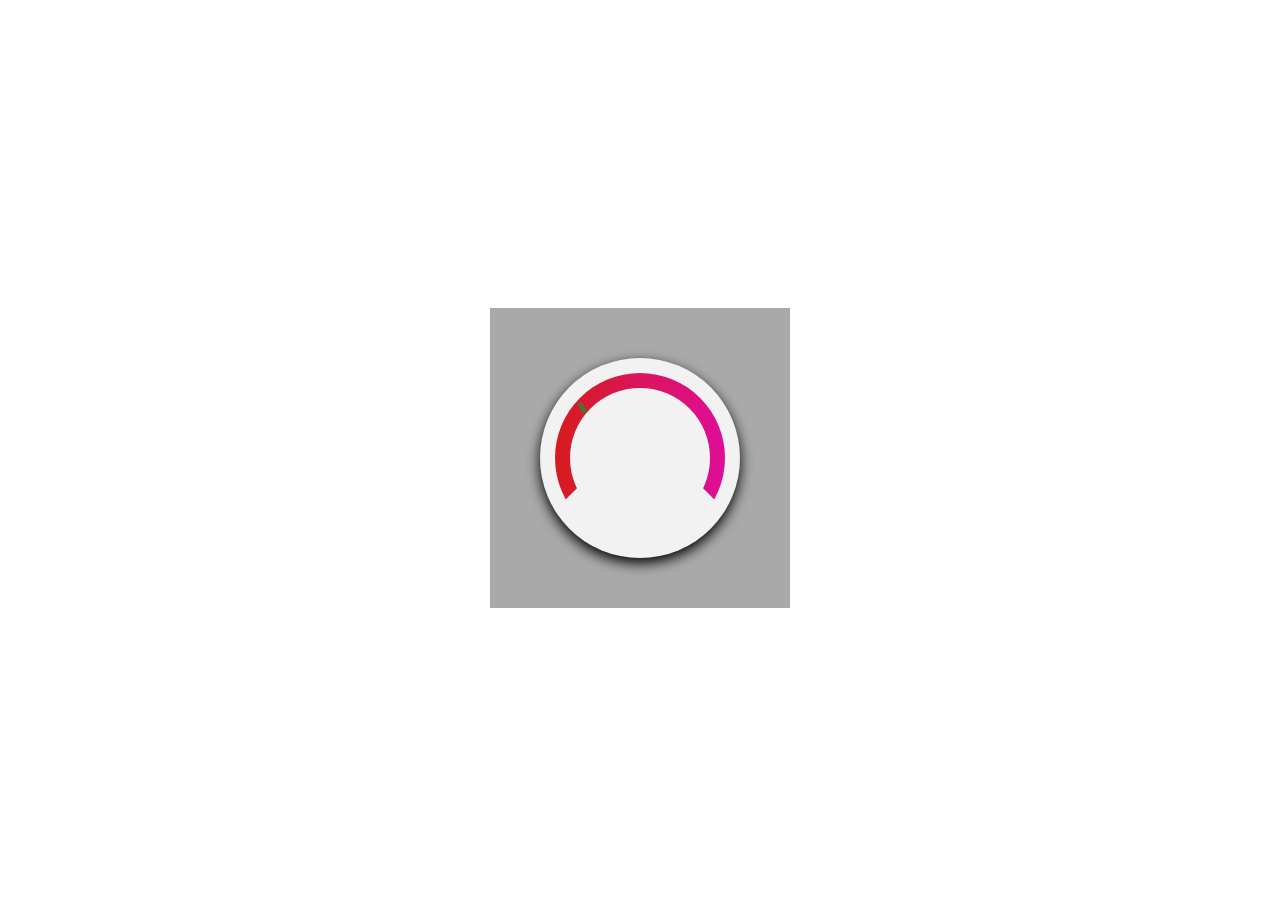
<file: Day_1_Thermo_Stat/index.html>
<!DOCTYPE html>
<html lang="en">
  <head>
    <meta charset="UTF-8" />
    <meta http-equiv="X-UA-Compatible" content="IE=edge" />
    <meta name="viewport" content="width=device-width, initial-scale=1.0" />
    <title>Day 1 Thermo Static</title>
    <link rel="preconnect" href="https://fonts.gstatic.com" />
    <link
      href="https://fonts.googleapis.com/css2?family=Open+Sans:wght@300&display=swap"
      rel="stylesheet"
    />

    <link rel="stylesheet" href="./style.css">
  </head>
  <body>
<div class="frame">
    <div class="outer_circle">
      <div class="ring">
        <div class="bottom_overlay"></div>
      </div>

      <div class="control">
        <div class="indicator"></div>
      </div>



    </div>

</div>
  </body>
</html>
</file>
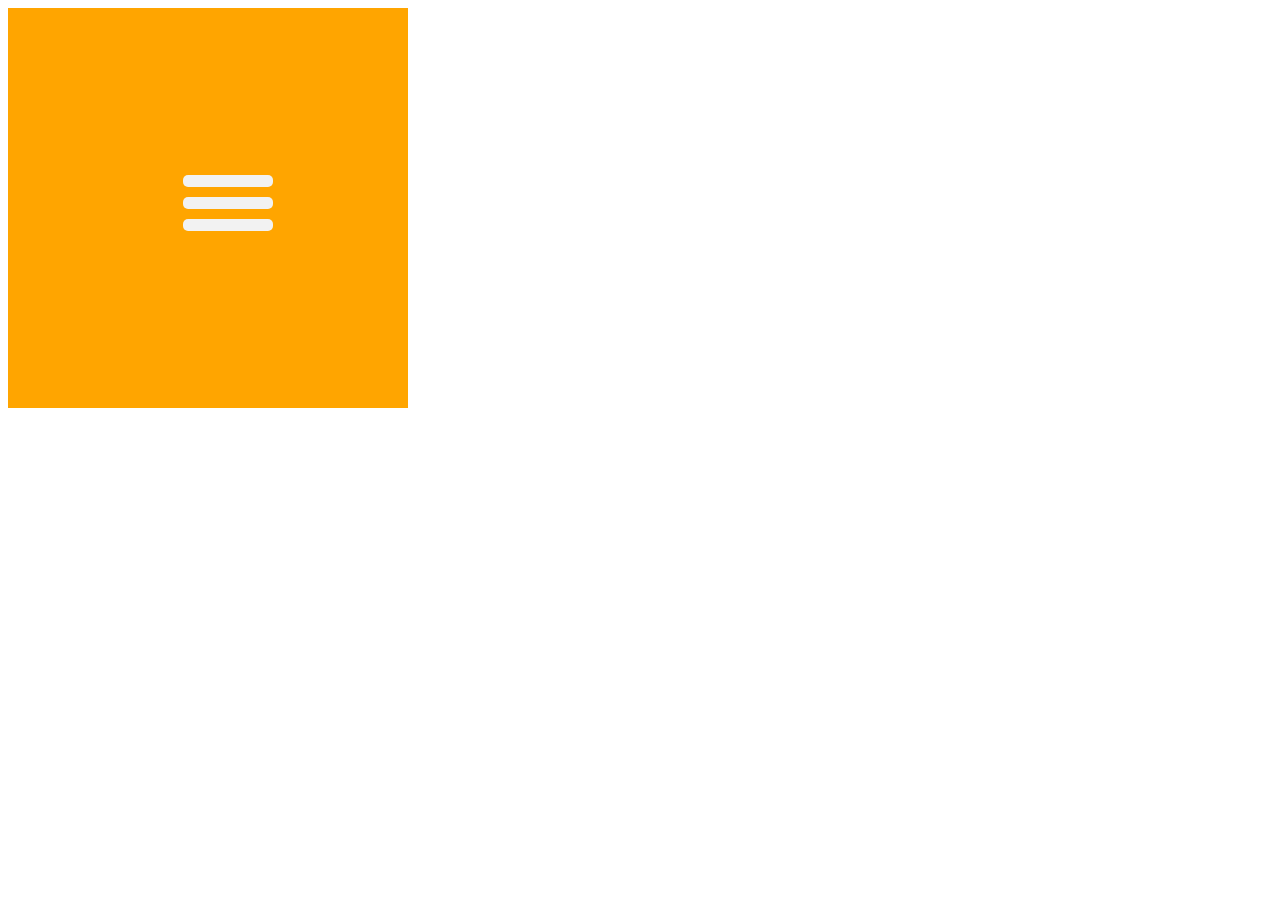
<file: Day_2_Hamburger/index.html>
<!DOCTYPE html>
<html lang="en">
<head>
    <meta charset="UTF-8">
    <meta http-equiv="X-UA-Compatible" content="IE=edge">
    <meta name="viewport" content="width=device-width, initial-scale=1.0">
    <link rel="stylesheet" href="style.css">
    <title>Hamburger Menu</title>
</head>
<body>
    <div class="frame">
        <ul class="menu-btn">
            <li></li>
            <li></li>
            <li></li>
        </ul>
    </div>
    <script src="./script.js"></script>
</body>
</html>
</file>
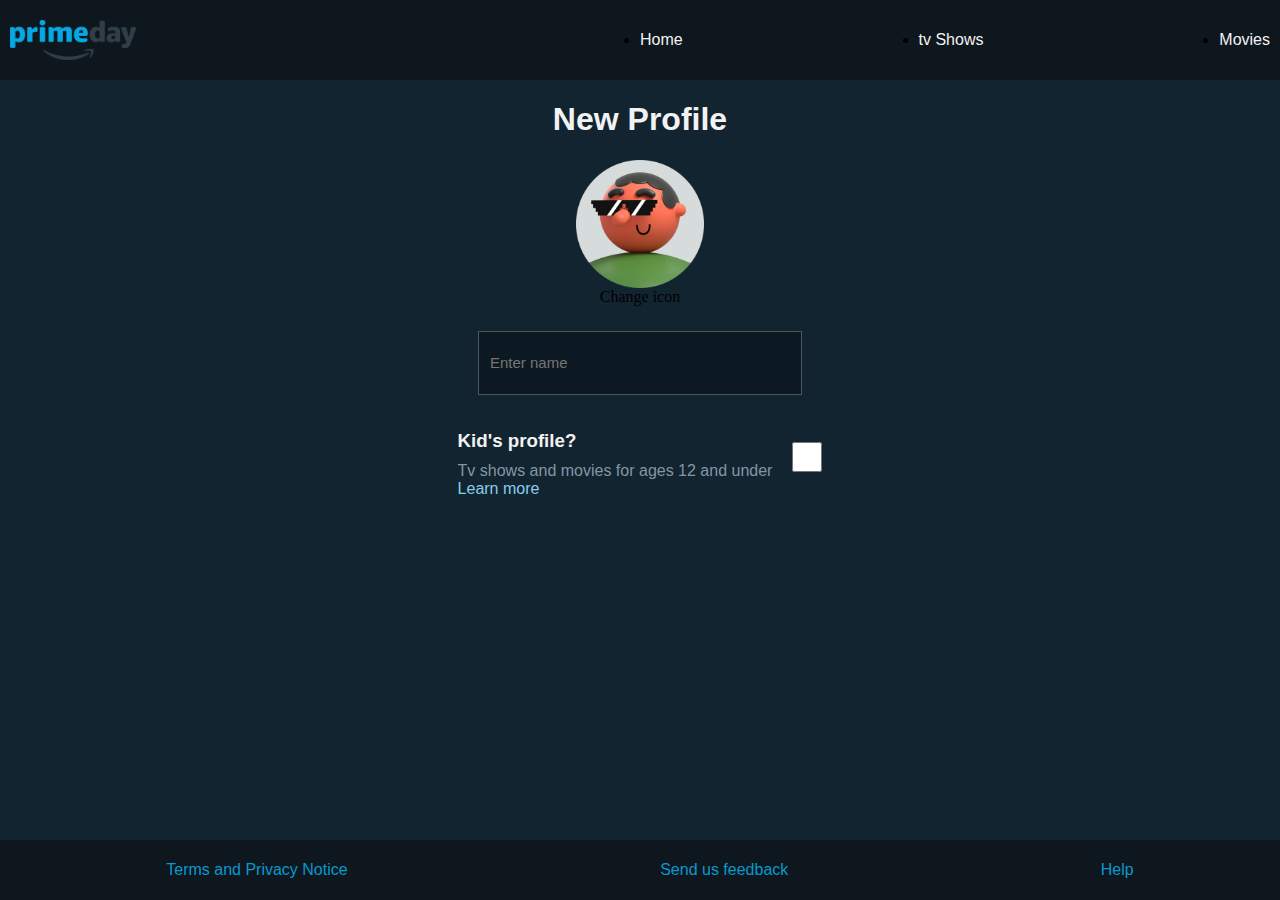
<file: Day_3_Amazon_Profile_Page/index.html>
<!DOCTYPE html>
<html lang="en">
  <head>
    <meta charset="UTF-8" />
    <meta http-equiv="X-UA-Compatible" content="IE=edge" />
    <meta name="viewport" content="width=device-width, initial-scale=1.0" />
    <link rel="stylesheet" href="./style.css" />
    <title>Prime profile</title>
  </head>
  <body>
    <header>
      <img src="./img/amazon_prime.png" alt="" />
      <ul>
        <li><a href="#">Home</a></li>
        <li><a href="#">tv Shows</a></li>
        <li><a href="#">Movies</a></li>
      </ul>
      <!-- <marquee behavior="" direction="left">Welcome to your koding Skills</marquee> -->
    </header>
    <main>
      <div class="top">
        <h1>New Profile</h1>
        <img id="profile" src="./img/adult.png" alt="" />
        <label for="">Change icon</label>
        <input type="text" placeholder="Enter name" />
      </div>

      <section class="bottom">
        <div class="left">
          <h3>Kid's profile?</h3>
          <label for="">Tv shows and movies for ages 12 and under</label>
          <a href="#">Learn more</a>
        </div>
        <div class="right">
          <input id="checkbox" type="checkbox" />
        </div>
      </section>
    </main>
    <footer>
      <ul>
        <li>Terms and Privacy Notice</li>
        <li>Send us feedback</li>
        <li>Help</li>
      </ul>
    </footer>
    <script src="./script.js"></script>
  </body>
</html>
</file>
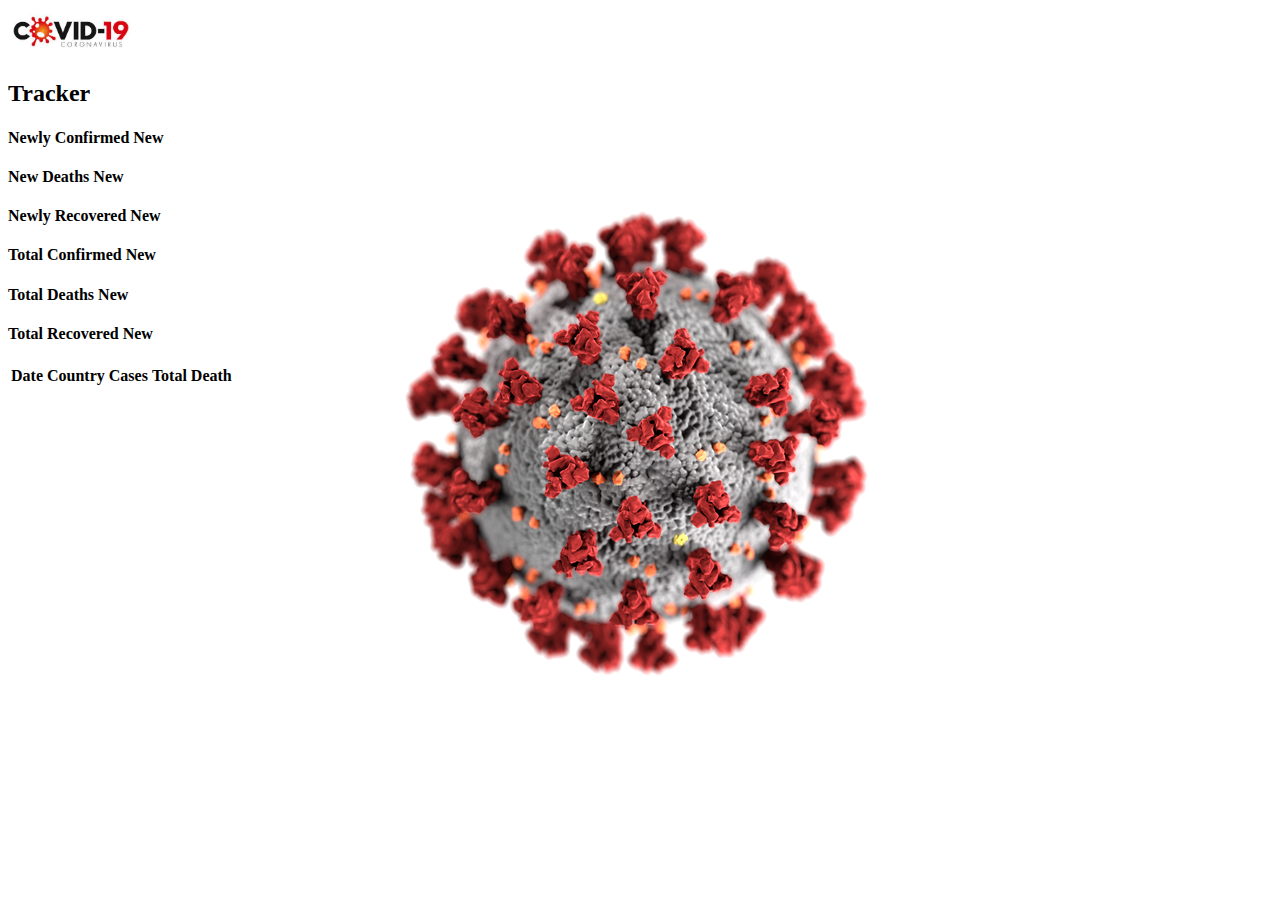
<file: Day_4_Covid-19_Tracker/index.html>
<!DOCTYPE html>
<html lang="en">
   <head>
      <meta charset="UTF-8">
      <meta http-equiv="X-UA-Compatible" content="IE=edge">
      <meta name="viewport" content="width=device-width, initial-scale=1.0">
      <link rel="shortcut icon" href="./img/covid_tab.ico">
      <link href="https://cdn.jsdelivr.net/npm/bootstrap@5.0.1/dist/css/bootstrap.min.css" rel="stylesheet" integrity="sha384-+0n0xVW2eSR5OomGNYDnhzAbDsOXxcvSN1TPprVMTNDbiYZCxYbOOl7+AMvyTG2x" crossorigin="anonymous">
      <link rel="stylesheet" href="./style.css">
      <title>Covid tracker</title>
   </head>
   <body class="">
      <header>
         <nav class="navbar navbar-expand-lg navbar-light bg-light">
            <div class="container-fluid">
               <div class="d-flex w-100">
                  <img style="width:10%" src="./img/corona.jpg" alt="">
                  <h2 clas>Tracker</h2>
               </div>
            </div>
         </nav>
      </header>
      <main>
         <div class="container ">
            <div class="row">
               <div class="col col-sm-6 col-lg-4 col-md-4 mt-5 ">
                  <h4 class="shadow m-2 p-2 bg-light d-flex justify-content-around" >Newly Confirmed <span class="badge badge-primary badge-pill" id="NewConfirmed">New</span></h4>
               </div>
               <div class="col col-sm-6 col-lg-4 col-md-4 mt-5  ">
                  <h4 class="shadow m-2 p-2 bg-light d-flex justify-content-around" >New Deaths <span class="badge badge-secondary text-light" id="NewDeaths">New</span></h4>
               </div>
               <div class="col col-sm-6 col-lg-4 col-md-4 mt-5">
                  <h4 class="shadow m-2 p-2 bg-light d-flex justify-content-around" >Newly Recovered <span class="badge badge-primary badge-pill text-light" id="NewRecovered">New</span></h4>
               </div>
               <div class="col col-sm-6 col-lg-4 col-md-4 mt-5">
                  <h4 class="shadow m-2 p-2 bg-light d-flex justify-content-around" >Total Confirmed <span class="badge badge-secondary text-light" id="TotalConfirmed">New</span></h4>
               </div>
               <div class="col col-sm-6 col-lg-4 col-md-4 mt-5">
                  <h4 class="shadow m-2 p-2 bg-light d-flex justify-content-around" >Total Deaths <span class="badge badge-primary badge-pill text-light" id="TotalDeaths">New</span></h4>
               </div>
               <div class="col col-sm-6 col-lg-4 col-md-4 mt-5">
                  <h4 class="shadow m-2 p-2 bg-light d-flex justify-content-around" >Total Recovered <span class="badge badge-secondary text-light" id="TotalRecovered">New</span></h4>
               </div>
            </div>
            <div class="row mt-5">
               <div class="col-12">
                  <div style="overflow: auto; height: 300px;">
                     <table class="table table-stripped table-light">
                        <thead>
                           <tr>
                              <th >Date</td>
                              <th >Country</td>
                              <th >Cases</td>
                              <th >Total Death</td>
                           </tr>
                        </thead>
                        <tbody id="table" class=".table-stripped">
                        </tbody>
                     </table>
                  </div>
               </div>
            </div>
         </div>
      </main>
      <script src="https://cdn.jsdelivr.net/npm/bootstrap@5.0.1/dist/js/bootstrap.bundle.min.js" integrity="sha384-gtEjrD/SeCtmISkJkNUaaKMoLD0//ElJ19smozuHV6z3Iehds+3Ulb9Bn9Plx0x4" crossorigin="anonymous"></script>
      <script src="./script.js"></script>
   </body>
</html>
</file>
<file: Day_1_Thermo_Stat/style.css>
body {
  display: flex;
  justify-content: center;
  align-items: center;
  height: 100vh;
}

.frame {
  width: 300px;
  height: 300px;
  background-color: darkgray;
  display: flex;
  justify-content: center;
  align-items: center;
}

.outer_circle {
  width: 200px;
  height: 200px;
  background: #f2f2f2;
  border-radius: 50%;
  box-shadow: 0px 5px 13px;
  display: flex;
  justify-content: center;
  align-items: center;
}

.ring {
  width: 170px;
  height: 170px;
  background: linear-gradient(90deg, rgb(214, 28, 28), rgb(223, 13, 153));
  border-radius: 50%;
  display: flex;
  justify-content: center;
  align-items: center;
}

.bottom_overlay {
  width: 120px;
  height: 120px;
  border-radius: 0px 0px 0px 500px;
  background: #f2f2f2;
  transform: rotate(-45deg);
  position: absolute;
  top: 50%;
}

.control {
  width: 140px;
  height: 140px;
  position: absolute;
  border-radius: 50%;
  background-color: #f2f2f2;
}

.indicator{
  width:5px;
  height: 12px;
  background-color: darkolivegreen;
  position: absolute;
  left:7%;
  top:10%;
  transform: rotate(-30deg);
  transform-origin: left-right;
}

.outer_circle:hover .indicator{
transform-origin: left right;
transform: rotate(-60deg);
}
</file>
<file: Day_2_Hamburger/style.css>
.frame {
  width: 400px;
  height: 400px;
  background: orange;
  display: -webkit-box;
  display: -ms-flexbox;
  display: flex;
  -webkit-box-pack: center;
      -ms-flex-pack: center;
          justify-content: center;
  -webkit-box-align: center;
      -ms-flex-align: center;
          align-items: center;
}

.menu-btn {
  margin: 0;
  list-style: none;
}

.menu-btn > li {
  width: 90px;
  height: 12px;
  background: #f2f2f2;
  margin-bottom: 10px;
  border-radius: 5px;
  -webkit-transition: 0.5s ease;
  transition: 0.5s ease;
  opacity: 1;
}

.menu-btn > li:lst-child {
  margin: 0;
}
/*# sourceMappingURL=style.css.map */
</file>
<file: Day_3_Amazon_Profile_Page/style.css>
body {
  background: #132431;
  margin: 0;
}

header {
  height: 80px;
  background: #0f171e;
  overflow: hidden;
  display: flex;
  justify-content: space-between;
  align-items: center;
  padding: 0 10px 0 10px;
  position: sticky;
  top:0;
}

header img {
  width: 10%;
  height: 40px;
}

ul {
  padding: 0;
  margin: 0;
  width: 50%;
  display: flex;
  justify-content: space-between;
}

ul li > a {
  color: #f2f2f2;
  font-family: "Franklin Gothic Medium", "Arial Narrow", Arial, sans-serif;
  text-decoration: none;
  transition: 0.5s all;
  box-sizing: border-box;
}

header ul li a:hover {
  color: #0799cf;
  border: 2px dotted #0799cf;
  padding: 10px;
  border-radius: 5px;
}

main .top {
  display: flex;
  flex-direction: column;
  justify-content: center;
  align-items: center;
}

.top h1 {
  color: #f2f2f2;
  font-family: "Franklin Gothic Medium", "Arial Narrow", Arial, sans-serif;
}

.top img {
  width: 10%;
}

.top input[type="text"] {
  margin: 20px;
  height: 40px;
  width: 300px;
  font-size: 15px;
  padding: 11px;
  margin: 25px 0 25px 0;
  transition: opacity 0.2s ease-in-out, border 0.2s ease-in-out,
    box-shadow 0.2s ease-in-out, color 0.2s ease-in-out,
    outline 0.2s ease-in-out;
  background-color: rgba(0, 0, 0, 0.3);
  outline: 0;
  border: 1px solid #4e585c;
  color:snow
}

main input[type="text"]:focus {
  border: 2px solid #0799cf;
}

.bottom {
  display: flex;
  align-items: center;
  justify-content: center;
}

.left {
  display: flex;
  flex-direction: column;
}

.bottom .left h3 {
  color: #f2f2f2;
  margin: 10px 0 10px 0;
  font-family: "Gill Sans", "Gill Sans MT", Calibri, "Trebuchet MS", sans-serif;
}

.bottom .left label {
  color: #8197a4;
  font-family: "Gill Sans", "Gill Sans MT", Calibri, "Trebuchet MS", sans-serif;
}

.bottom .right {
}

.bottom input[type="checkbox"] {
  width: 30px;
  height: 60px;
  margin: 0 0 0 20px;
}

.bottom a {
  text-decoration: none;
  color: skyblue;
  font-family: "Gill Sans", "Gill Sans MT", Calibri, "Trebuchet MS", sans-serif;
}

footer {
  width: 100%;
  position: fixed;
  bottom: 0;
  left: 0;
  width: 100%;
  background-color: #0f171e;
}

footer ul {
  list-style: none;
  margin: 0;
  display: flex;
  flex-direction: row;
  justify-content: space-around;
  padding: 10px;
align-items: center;
  height: 40px;
  width:100%;
}

footer li {
    color: #0799cf;
    font-family: 'Gill Sans', 'Gill Sans MT', Calibri, 'Trebuchet MS', sans-serif;
 
}
</file>
<file: Day_4_Covid-19_Tracker/style.css>
body{
    background-image: url('./img/bg-covid.png');
    background-repeat: no-repeat;
    background-position: center center;
    background-attachment: fixed;

 
}

/* #NewConfirmed{
    background:red;
}
#NewDeaths{
    background:rgb(230, 6, 6);
}

#NewRecovered{ 
    background:chartreuse
}
#TotalConfirmed{
    background:rgb(255, 0, 119)
 }
#TotalDeaths{ 
    background:rgb(255, 17, 0)
}
#TotalRecovered{
    background:rgb(0, 255, 136)
 } */
</file>
